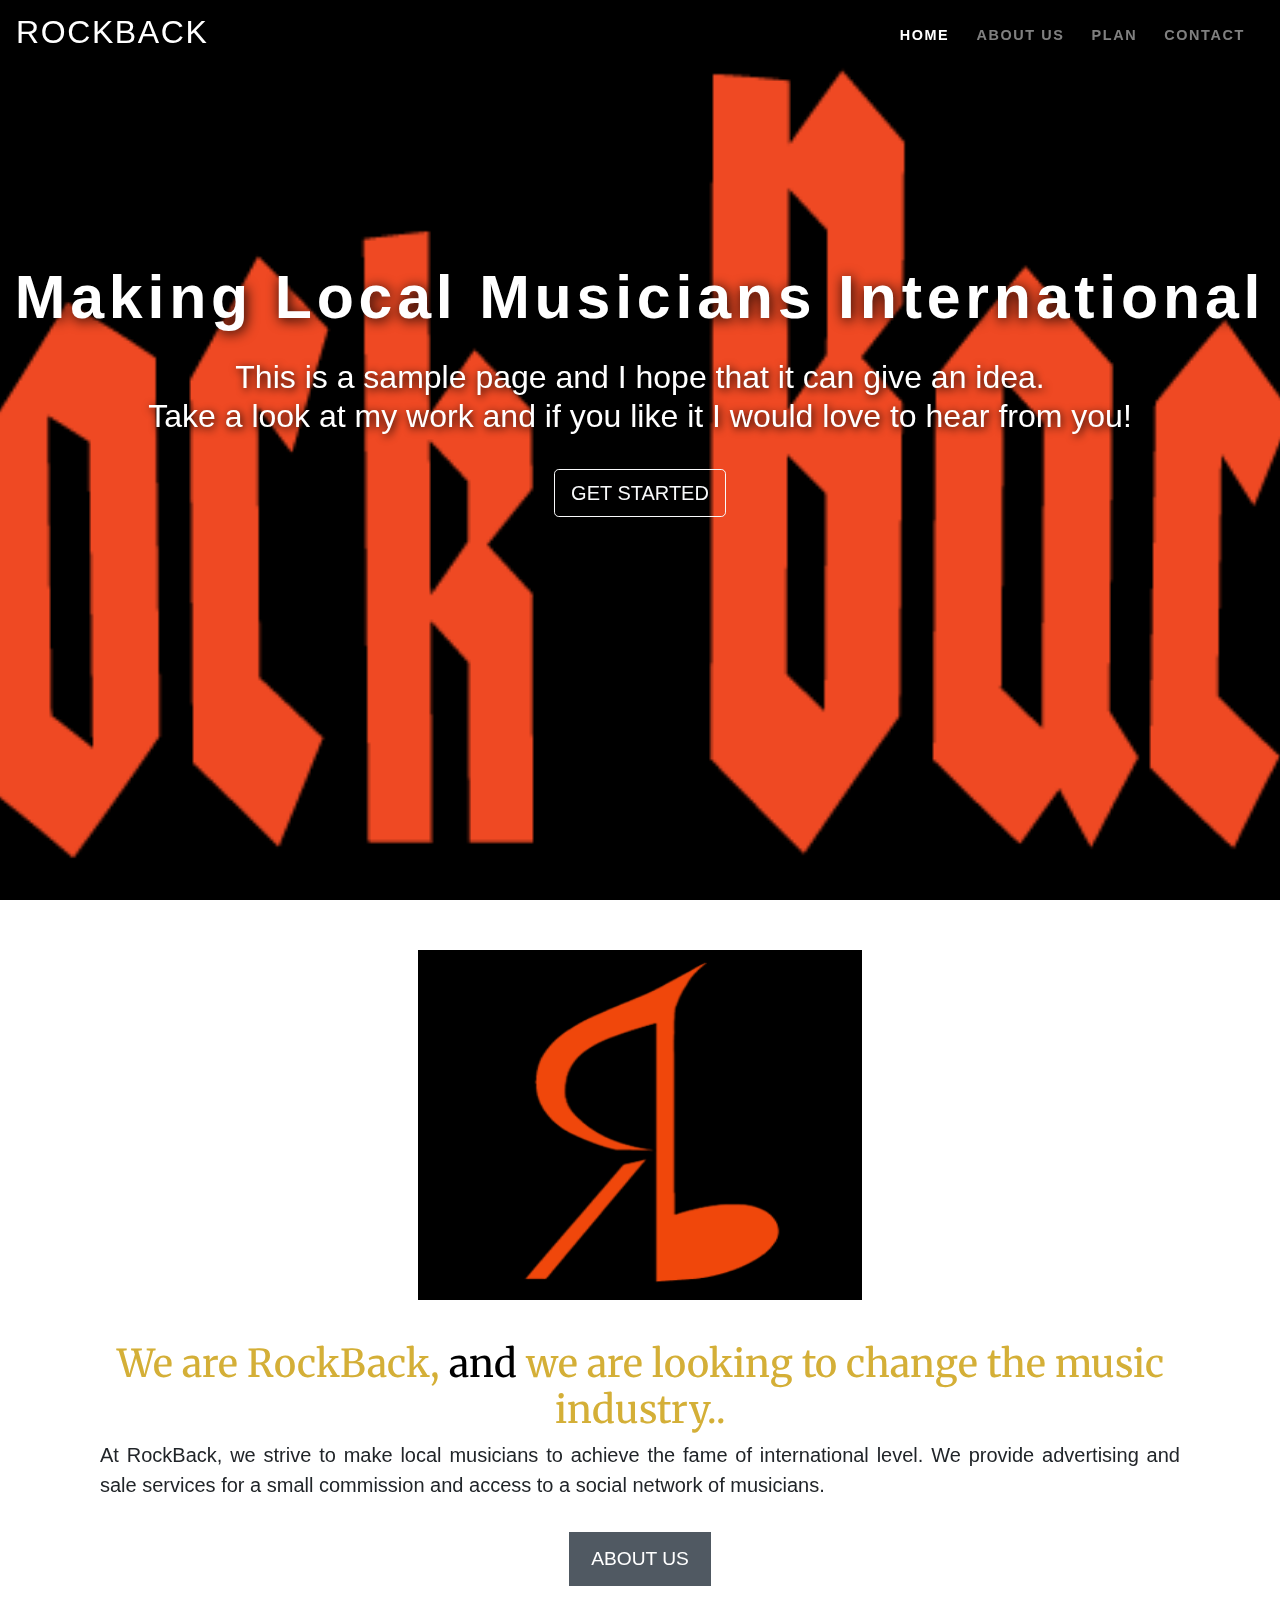
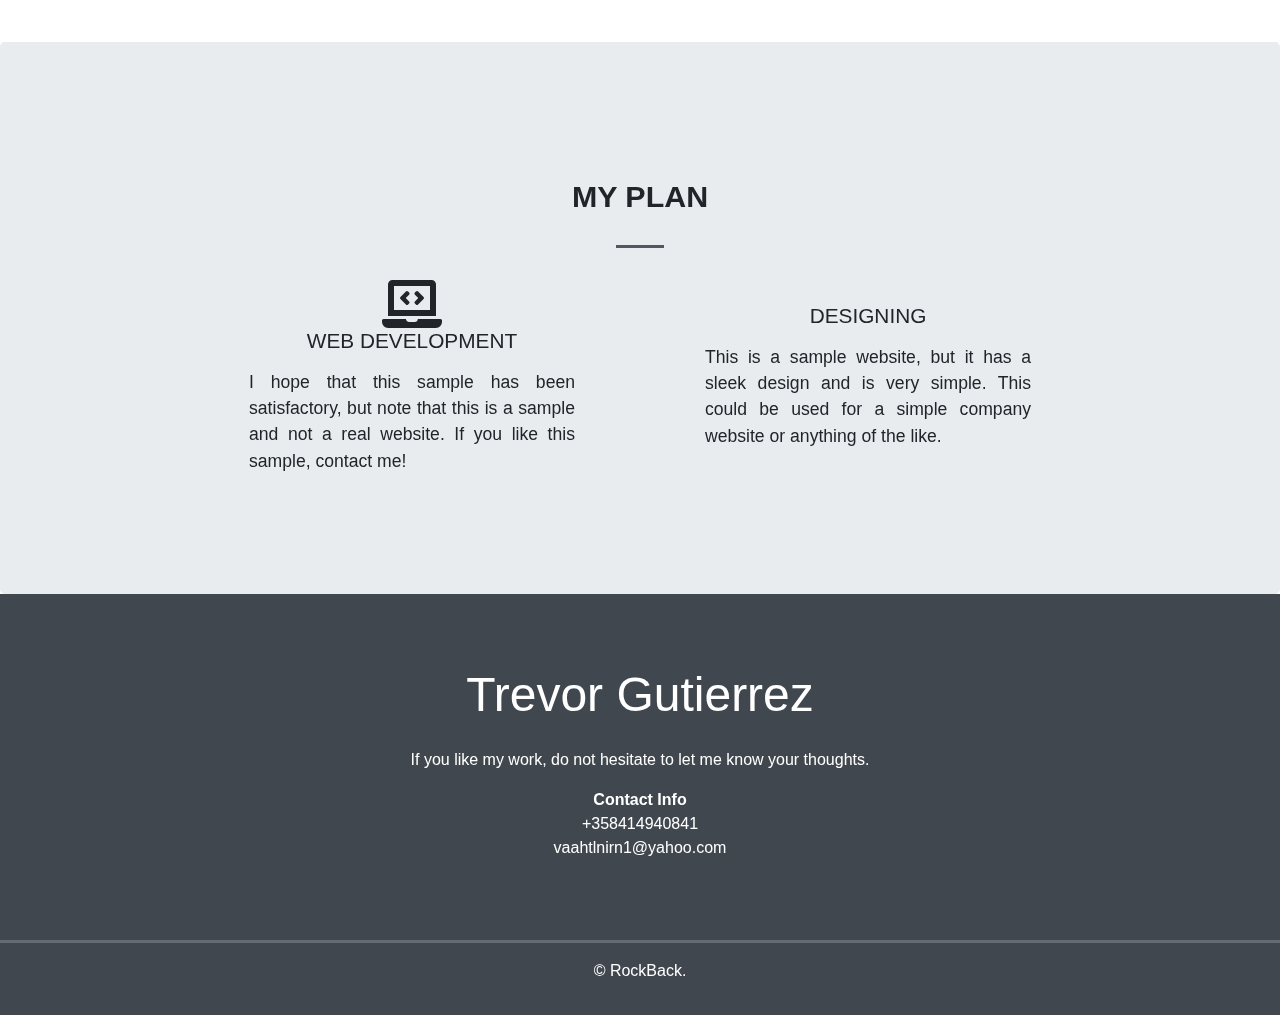
<file: Website-Portfolio Template/index.html>
<!DOCTYPE html>
<html lang="en">
<head>
    <meta charset="UTF-8">
    <meta name="viewport" content="width=device-width, initial-scale=1">
    <link href="css/main.css" rel="stylesheet">
    <link href="css/fixed_for_landing.css" rel="stylesheet">
    <link href="https://use.fontawesome.com/releases/v5.12.1/css/all.css" rel="stylesheet">
    <!--Add font to css-->
    <link href="https://stackpath.bootstrapcdn.com/bootstrap/4.4.1/css/bootstrap.min.css" rel="stylesheet" integrity="sha384-Vkoo8x4CGsO3+Hhxv8T/Q5PaXtkKtu6ug5TOeNV6gBiFeWPGFN9MuhOf23Q9Ifjh" crossorigin="anonymous">
    <title>RockBack</title>
    <!--I can not use the below style in external file - the "main.css"; therefore, I use it here-->
    <!--main color #505962-->
    <style>
        .btn-secondary{
            border-width: medium;
            border-radius: 0;
            text-transform: uppercase;
            font-size: 1.2rem;
            padding: .6rem 1.2rem;
            margin: 1rem;
            color: white;
            background-color: #505962;
            border-color: #505962;
        }

        .btn-secondary:hover{
            background-color: #333c46;
            border-color: #333c46;
        }
    </style>
</head>
<body data-spy="scroll" data-target="#navbarResponsive" data-offset="50">
<!--start home section-->
<div id="home">
    <!--navigation-->
    <nav class="navbar navbar-expand-md navbar-dark fixed-top">
        <a class="navbar-brand" href="#">
            <h2>RockBack</h2>
        </a>
        <button class="navbar-toggler" type="button" data-toggle="collapse" data-target="#navbarResponsive">
            <span class="navbar-toggler-icon"></span>
        </button>

        <!--this can be coded manually to see the list(css) or the dropdown (requireJS-->
        <div class="collapse navbar-collapse" id="navbarResponsive">
            <ul class="navbar-nav ml-auto">
                <li class="nav-item"><!--1-->
                    <a class="nav-link" href="#home">Home</a>
                </li>
                <li class="nav-item"><!--2-->
                    <a class="nav-link" href="#aboutme">About Us</a>
                </li>
                <li class="nav-item"><!--3-->
                    <a class="nav-link" href="#plan">Plan</a>
                </li>
                <li class="nav-item"><!--4-->
                    <a class="nav-link" href="#contact">Contact</a>
                </li>
            </ul>
        </div>
    </nav>
    <!--end navigation-->

    <!--start landing page-->
    <div class="landing">
        <div class="home-wrap">
            <div class="home-inner"></div>
        </div>
    </div>
    <div class="caption text-center">
        <h1>Making Local Musicians International</h1>
        <h3>This is a sample page and I hope that it can give an idea.<br>
            Take a look at my work and if you like it I would love to hear from you!
        </h3>
        <a class="btn btn-outline-light btn-lg" href="#aboutme">Get Started</a>
    </div>
    <!--end landing page-->

</div>
<!--end home section-->

<!--start about me section-->
<div id="aboutme" class="offset">

    <div class="container">
        <div class="">
            <img id="logo" src="logo.jpg" height="350" width="250" alt="logo">
        </div><!--circle-->
        <div class="col-12 narrow text-center">
            <h1>We are RockBack,<span> and</span>
                we are looking to change the music industry..
            </h1>
            <p class="lead">
                    At RockBack, we strive to make local musicians to achieve the fame of
                    international level. We provide advertising and sale services for a small
                    commission and access to a social network of musicians. 
            </p>
            <a class="btn btn-secondary" href="#" target="_blank">About Us</a>
        </div>
    </div>
</div>
<!--end about me section-->

<!--start plan section-->
<div id="plan" class="offset">
<div class="jumbotron">
<div class="narrow text-center">
    <div class="col-12">
        <h3 class="heading">My Plan</h3>
        <div class="heading-underline"></div>
    </div>

    <div class="row text-center">
        <div class="col-md-6">
            <div class="plan">
                <i class="fas fa-laptop-code fa-3x" data-fa-transform="shrink-3 up-3"></i>
                <h3>Web Development</h3>
                <p>
                    I hope that this sample has been satisfactory, but note that this is a sample and not a real website.
                    If you like this sample, contact me!
                </p>
            </div>
        </div>

        <div class="col-md-6">
            <div class="plan">
                <i class="fab fa-adobe fa-3x" data-fa-transform="shrink-3 up-3"></i>
                <h3>Designing</h3>
                <p>
                   This is a sample website, but it has a sleek design and is very simple.
                   This could be used for a simple company website or anything of the like.
                </p>
            </div>
        </div>

    </div>
</div><!--narrow-->
</div><!--jumbotron-->

</div>
<!--end plan section-->

<!--start contact section-->
<div id="contact" class="offset">
<footer>
    <div class="row justify-content-center">
        <div class="col-md-5 text-center">
            <h3>Trevor Gutierrez</h3>
            <p>If you like my work, do not hesitate to let me know your thoughts.</p>
            <strong>Contact Info</strong>
            <p>+358414940841<br>vaahtlnirn1@yahoo.com</p>
        </div>
        <hr class="socket">
        &copy; RockBack.
    </div>
</footer>
</div>
<!--end contact section-->
<!--script source file-->
<script src="https://code.jquery.com/jquery-3.4.1.min.js"></script>
<script src="https://cdn.jsdelivr.net/npm/popper.js@1.16.0/dist/umd/popper.min.js"></script>
<script src="https://stackpath.bootstrapcdn.com/bootstrap/4.4.1/js/bootstrap.min.js"></script>

</body>
</html>
</file>
<file: Website-Portfolio Template/css/main.css>
@import url('https://fonts.googleapis.com/css?family=Lato:400,700|Merriweather&display=swap');

/*---
16px = 1 rem
main color: #505962
font-family: 'Lato', sans-serif;
font-family: 'Merriweather', serif;
---*/

body{
    position: relative;
}

.offset:before{
    display: block;
    content: "";
    height: 4rem;
    margin-top: -4rem;
}

body{
    overflow-x:hidden;
    font-family: 'Lato', sans-serif;
    color: #505962;
}

/*---navigation---*/
.navbar{
    text-transform: uppercase;
    font-weight: 700;
    font-size: .9rem;
    letter-spacing: .1rem;
    background: rgba(0,0,0,0.6) !important;
}

.navbar-brand h2{
    height: 2rem;
}

.navbar-nav li{
    padding-right: .7rem;
}

.navbar-dark .navbar-nav .nav-link{
    color: white;
    padding-top: .8rem;
}

.navbar-dark .navbar-nav .nav-link.active,
.navbar-dark .navbar-nav .nav-link:hover{
    color: white;
}

/*--landing--*/
.home-inner{
    background: url("../logo2.png");
}

.caption{
    position: absolute;
    top: 10%;
    width: 100%;
    max-width: 100%;
    z-index: 1;
    color: white;
}

.caption h1{
    font-size: 3.8rem;
    font-weight: 700;
    letter-spacing: .3rem;
    text-shadow: .1rem .1rem .8rem black;
    padding-bottom: 1rem;
}

.caption h3{
    font-size: 2rem;
    text-shadow: .1rem .1rem .5rem black;
    padding-bottom: 1.6rem;
}

.btn-lg{
    border-width: medium;
    border-radius: 0;
    padding: .6rem 1.3rem;
    font-size: 1.1rem;
    text-transform: uppercase;
}
/*---about me section---*/
#nhut{
    border-radius: 50%;
}
.circle{
    float: left;
    shape-outside: circle();
    margin: 50px 40px 50px 50px;
}

img {
  display: block;
  margin-left: auto;
  margin-right: auto;
  margin-top: 50px;
  width: 40%;
}

.narrow{
    width: 75%;
    margin: 1.5rem auto;
    padding-top: 2rem;
}

.narrow h1{
    font-size:2.4rem;
}

.container p{
    text-align: justify;
}

.container h1{
    font-family: 'Merriweather', serif;
    text-align: center;
    color: #D4AF37;
}
.container span{
    color: black;
}

/*---plan section---*/
.jumbotron{
    margin-bottom: 0;
    padding: 2rem 0 3.5rem;
    border-radius: 0;
}

h3.heading{
    font-size: 1.9rem;
    font-weight: 700;
    text-transform: uppercase;
    margin-bottom: 1.9rem;
}

.heading-underline{
    width: 3rem; /*---48px---*/
    height: .2rem;
    background-color: #505962;
    margin: 0 auto;
}

.plan{
    margin: 0 50px;
}
.plan svg.svg-inline--fa{
    color: #505962;
}

.plan h3{
    font-size: 1.3rem;
    text-transform: uppercase;
    padding-bottom: .4rem;
}

.plan p{
    font-size: 1.1rem;
    text-align: justify;
}

/*---contact section---*/
footer{
    background-color: #40474e;
    color: white;
    padding: 2rem 0 2rem;
    margin-top: -2rem;
}

footer h3{
    font-size: 3rem;
    margin: 1.5rem 0;
}

footer a{
    color: white;
}

footer a{
    font-size: 1.6rem;
    margin: 1.2rem .5rem 0 0;
}

footer a:hover{
    color: #10a8d0 !important;
}

hr.socket{
    width: 100%;
    border-top: .2rem solid #666b71;
    margin-top: 3rem;
}

/*---scaling the screen*/
@media (max-width: 780px){
    .caption h1{
        font-size: 1.9rem;
        letter-spacing: .15rem;
        padding-bottom: .5rem;
    }
    .caption h3{
        font-size: 1.1rem;
        padding-bottom: 1.2rem;
    }
    .btn-lg{
        padding: .5rem 1rem;
        font-size: 1rem;
        text-transform: uppercase;
    }
    .narrow h1{
        font-size:1.7rem;
    }
}
</file>
<file: Website-Portfolio Template/css/fixed_for_landing.css>
/*--- Extra Bootstrap Column Padding --*/
[class*="col-"] {
    padding: 1rem;
}

/*--- Bootstrap Mobile Gutter Fix --*/
.row, .container-fluid {
    margin-left: 0px!important;
    margin-right: 0px!important;
}

/*--- Fix for Fixed Navbar jumping on scroll --*/
.fixed-top  {
    -webkit-backface-visibility: hidden;
}

/*--- Landing Page Section --*/
.landing {
    position: relative;
    width: 100%;
    height: 100vh;
    display: table;
    z-index: -1;
}
.home-wrap {
    clip: rect(0, auto, auto, 0);
    position: absolute;
    top: 0;
    left: 0;
    width: 100%;
    height: 100%;
}
.home-inner {
    position: fixed;
    display: table;
    top: 0;
    left: 0;
    width: 100%;
    height: 100%;
    background-size: cover;
    background-position: center center;
    -webkit-transform: translateZ(0);
    transform: translateZ(0);
    will-change: transform;
}

/*--- iOS Fixed Background Image --*/
.fixed-background {
    position: relative;
    width: 100%;
}
.fixed-wrap {
    clip: rect(0, auto, auto, 0);
    position: absolute;
    top: 0;
    left: 0;
    width: 100%;
    height: 100%;
    z-index: -999!important;
}
.fixed {
    position: fixed;
    display: block;
    top: 0;
    left: 0;
    width: 100%;
    height: 100%;
    background-size: cover;
    background-position: center center;
    -webkit-transform: translateZ(0);
    transform: translateZ(0);
    will-change: transform;
}
</file>
